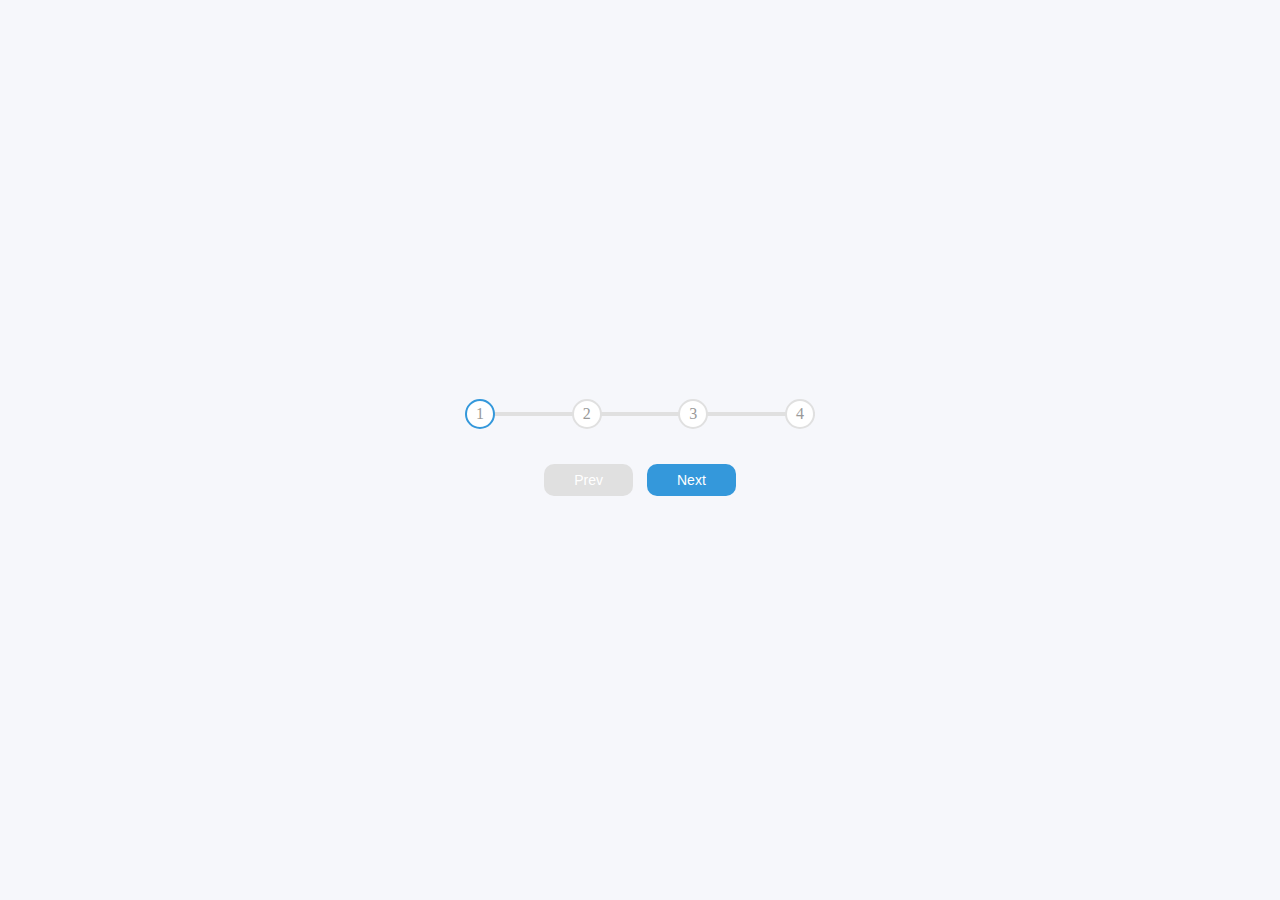
<file: Day 2 - Progress Steps/index.html>
<!DOCTYPE html>
<html lang="en">

<head>
	<meta charset="UTF-8">
	<meta http-equiv="X-UA-Compatible" content="IE=edge">
	<meta name="viewport" content="width=device-width, initial-scale=1.0">
	<title>Day 2. Progress steps</title>
	<link rel="stylesheet" href="css/style.css">
	<script defer src="js/script.js"></script>
</head>

<body>
	<div class="container">
		<div class="progress-container">
			<div class="progress" id="progress"></div>
			<div class="circle active">1</div>
			<div class="circle">2</div>
			<div class="circle">3</div>
			<div class="circle">4</div>
		</div>
		<button class="btn" id="prev" disabled>Prev</button>
		<button class="btn" id="next">Next</button>
	</div>

</body>

</html>
</file>
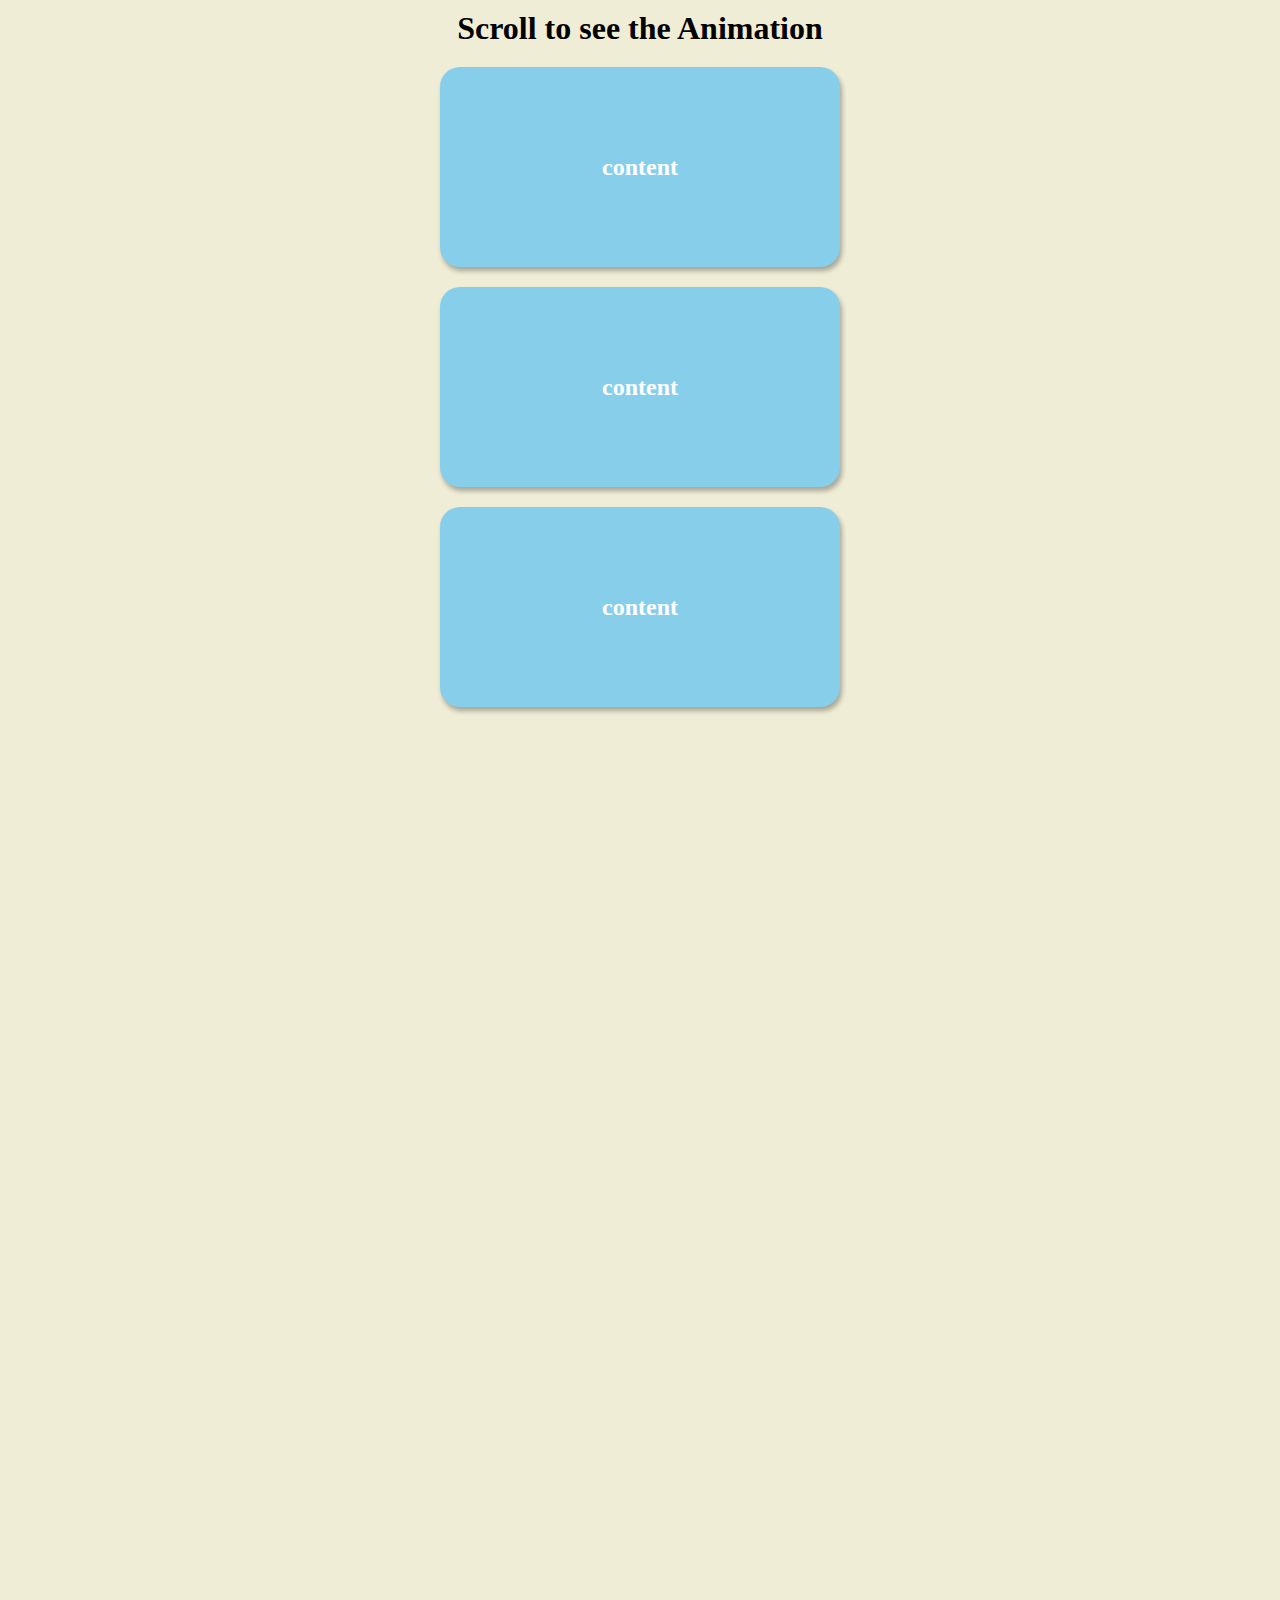
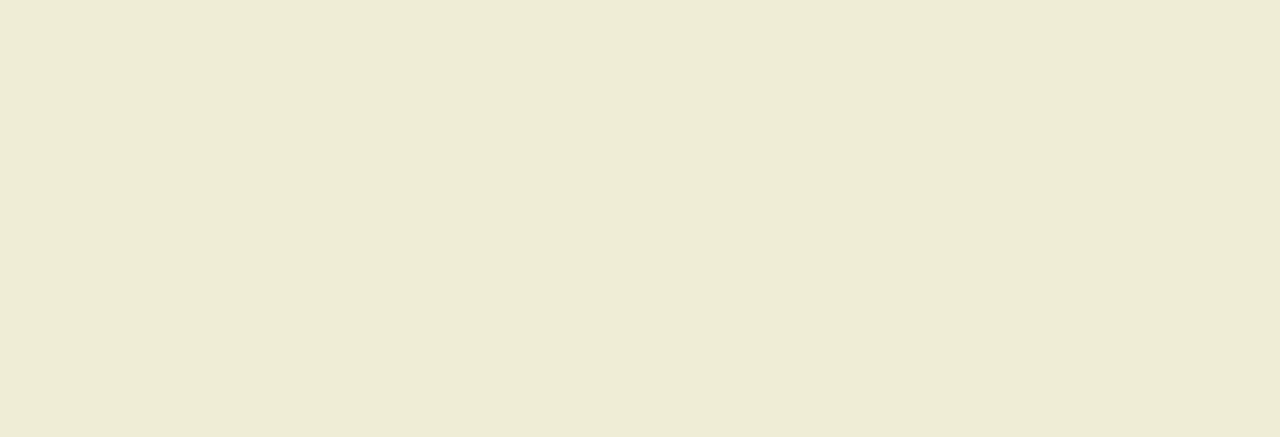
<file: Day 6 - Scroll Animation/index.html>
<!DOCTYPE html>
<html lang="en">

<head>
	<meta charset="UTF-8">
	<meta http-equiv="X-UA-Compatible" content="IE=edge">
	<meta name="viewport" content="width=device-width, initial-scale=1.0">
	<title>Day 6 - Scroll Animation</title>
	<link rel="stylesheet" href="css/style.css">
</head>

<body>

	<h1>Scroll to see the Animation</h1>
	<div class="box">
		<h2>content</h2>
	</div>
	<div class="box">
		<h2>content</h2>
	</div>
	<div class="box">
		<h2>content</h2>
	</div>
	<div class="box">
		<h2>content</h2>
	</div>
	<div class="box">
		<h2>content</h2>
	</div>
	<div class="box">
		<h2>content</h2>
	</div>
	<div class="box">
		<h2>content</h2>
	</div>
	<div class="box">
		<h2>content</h2>
	</div>
	<div class="box">
		<h2>content</h2>
	</div>
	<script src="js/script.js"></script>

</body>

</html>
</file>
<file: Day 2 - Progress Steps/css/style.css>
:root {
	--line-border-fill: #3498db;
	--line-border-empty: #e0e0e0;
}
* {
	box-sizing: border-box;
}
body {
	display: flex;
	align-items: center;
	justify-content: center;
	height: 100vh;
	overflow: hidden;
	margin: 0;
	background-color: #f6f7fb;
}
.container {
	text-align: center;
}

.progress-container {
	display: flex;
	justify-content: space-between;
	position: relative;
	margin-bottom: 30px;
	max-width: 100%;
	width: 350px;
}
.progress-container::before {
	content: "";
	background-color: var(--line-border-empty);
	position: absolute;
	transform: translateY(-50%);
	top: 50%;
	left: 0;
	height: 4px;
	width: 100%;
	z-index: -1;
	transition: all 0.4s ease 0s;
}
.progress {
	background-color: var(--line-border-fill);
	position: absolute;
	transform: translateY(-50%);
	top: 50%;
	left: 0;
	height: 4px;
	width: 0%;
	z-index: -1;
	transition: all 0.4s ease 0s;
}
.circle {
	background-color: #fff;
	color: #999;
	border-radius: 50%;
	height: 30px;
	width: 30px;
	display: flex;
	align-items: center;
	justify-content: center;
	border: 2px solid var(--line-border-empty);
	transition: all 0.4s ease 0s;
}
.circle.active {
	border-color: var(--line-border-fill);
}
.btn {
	background-color: var(--line-border-fill);
	color: #fff;
	border: 0;
	border-radius: 10px;
	cursor: pointer;
	padding: 8px 30px;
	margin: 5px;
	font-size: 14px;
}
.btn:active {
	transform: scale(0.98);
}
.btn:focus {
	outline: 0;
}
.btn:disabled {
	background-color: var(--line-border-empty);
	cursor: not-allowed;
}
</file>
<file: Day 6 - Scroll Animation/css/style.css>
* {
	box-sizing: border-box;
}
body {
	background-color: #efedd6;
	display: flex;
	align-items: center;
	justify-content: center;
	flex-direction: column;
	margin: 0 auto;
	overflow-x: hidden;
}

h1 {
	margin: 10px;
}
.box {
	background-color: skyblue;
	color: #fff;
	display: flex;
	align-items: center;
	justify-content: center;
	width: 400px;
	height: 200px;
	margin: 10px;
	border-radius: 20px;
	box-shadow: 2px 4px 5px rgba(0, 0, 0, 0.3);
	transform: translateX(400%);
	transition: transform 0.5s ease 0s;
}
.box:nth-of-type(even) {
	transform: translateX(-400%);
}
.box.show {
	transform: translateX(0);
}
.box h2 {
	font-size: 24px;
}
</file>
